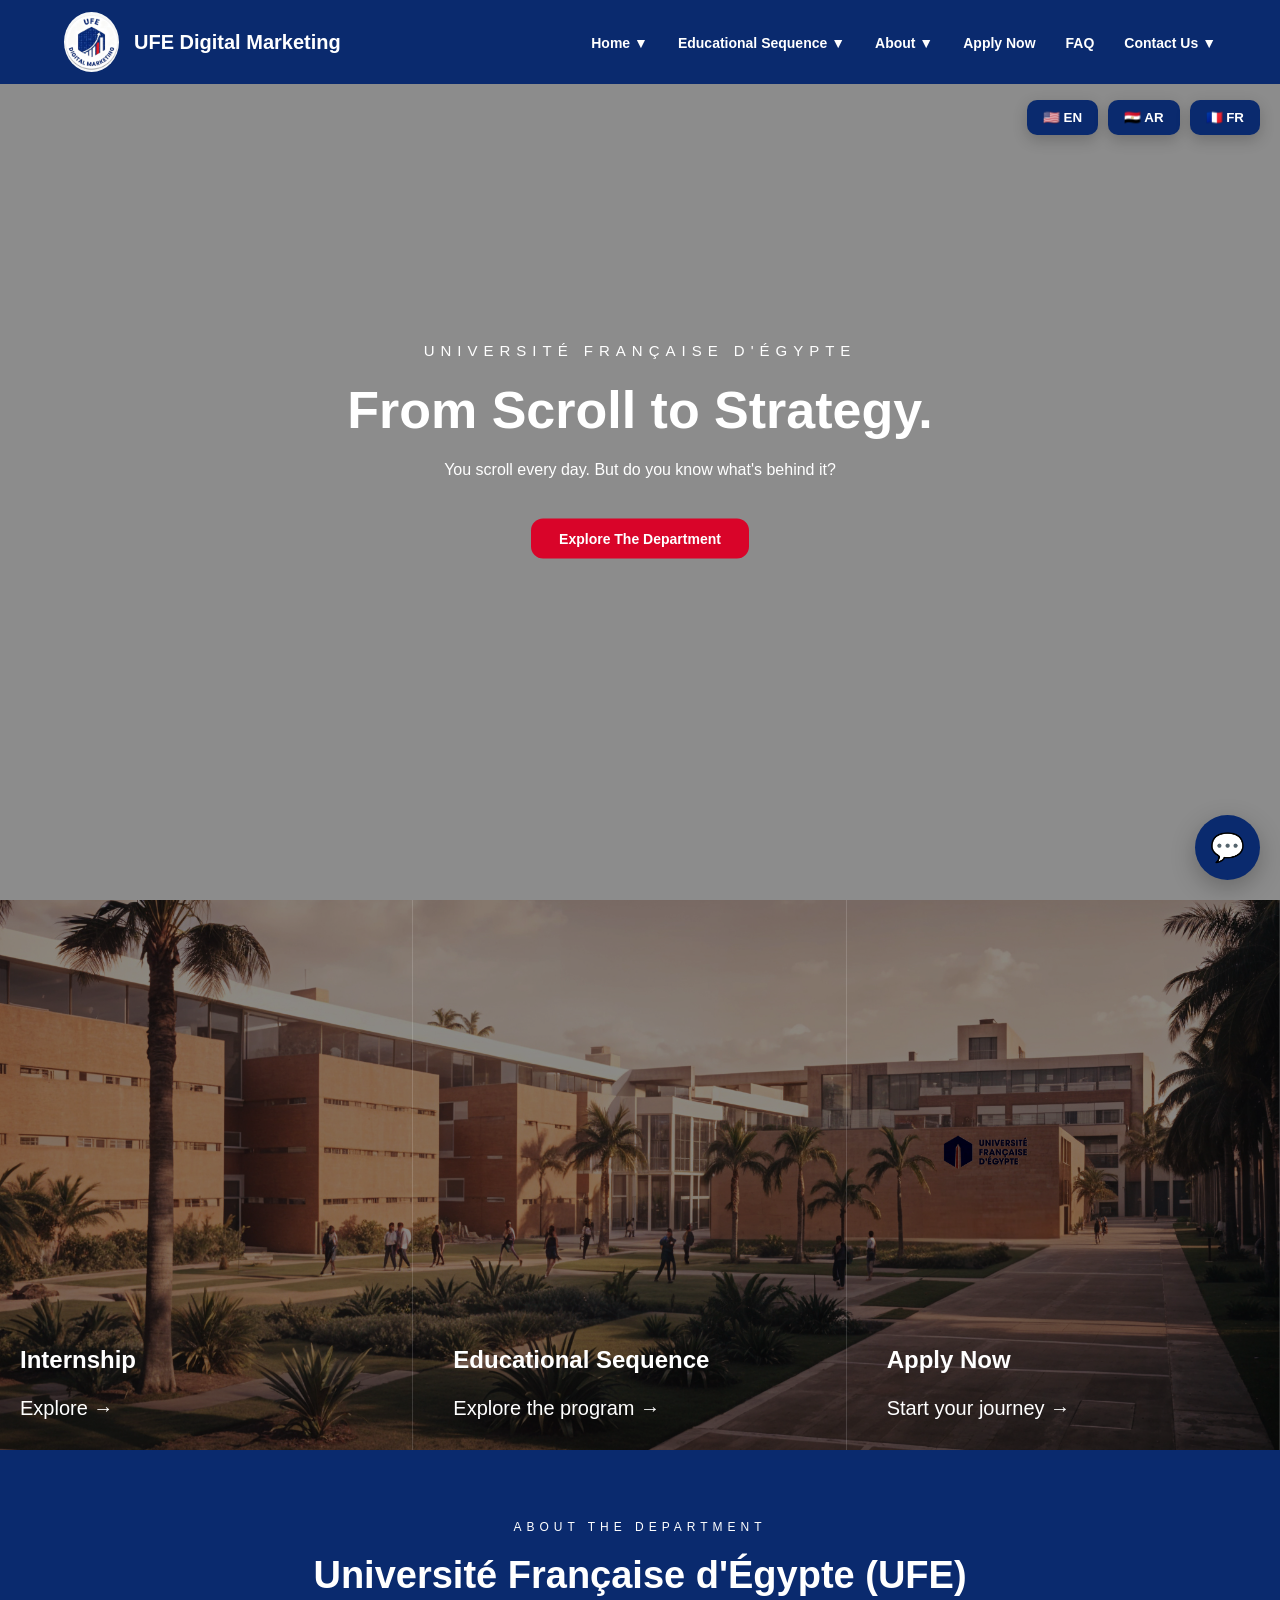
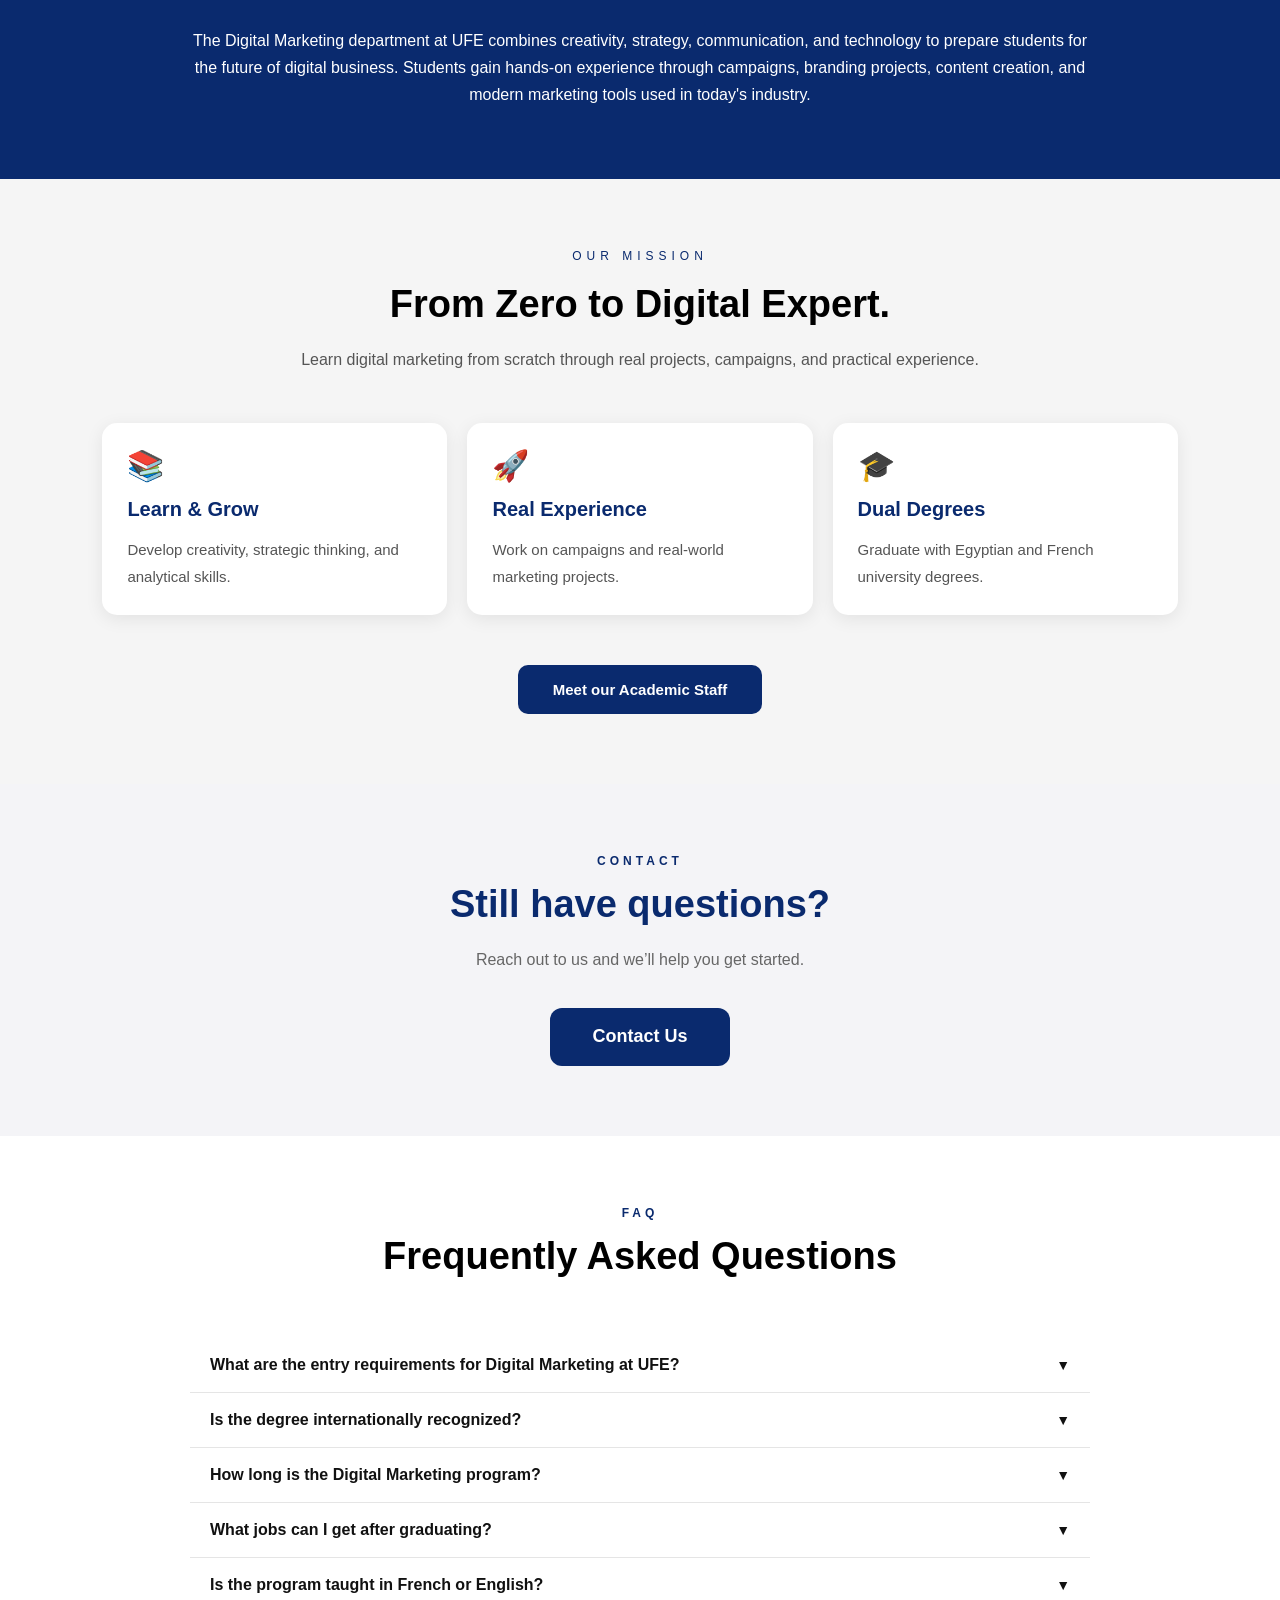
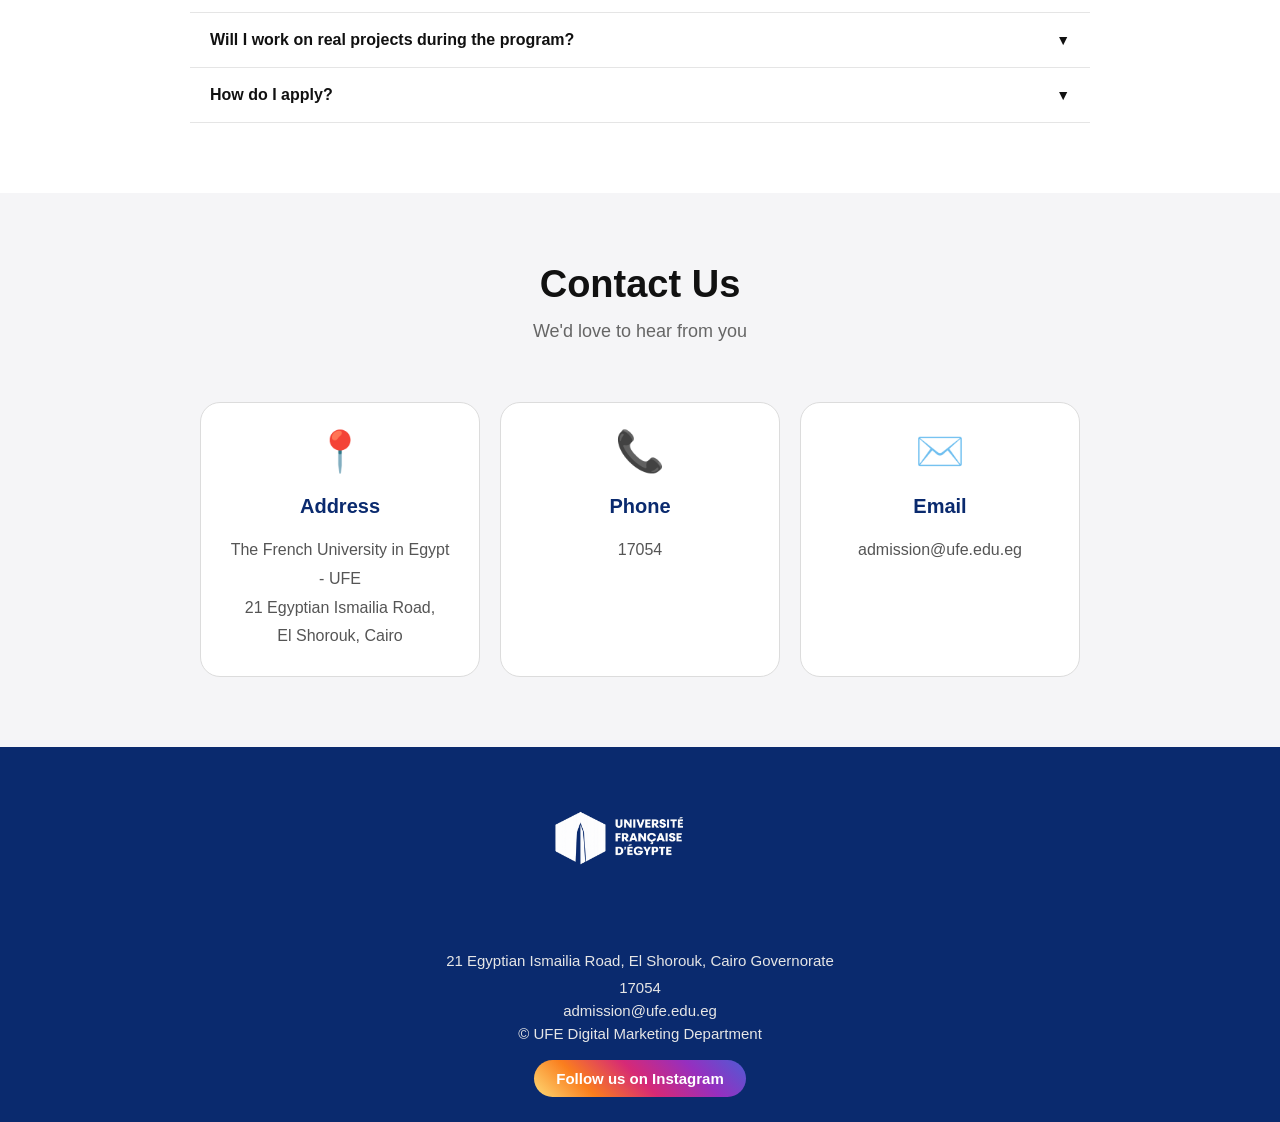
<file: index.html>
<!DOCTYPE html>
<html lang="en">

<head>

    <meta charset="UTF-8">

    <meta name="viewport" content="width=device-width, initial-scale=1.0">

    <title>UFE Digital Marketing</title>

    <link rel="stylesheet" href="style.css">
<style>

#chat-toggle{
    position:fixed;
    bottom:20px;
    right:20px;
    width:65px;
    height:65px;
    background:#0a2a6e;
    color:white;
    border-radius:50%;
    display:flex;
    justify-content:center;
    align-items:center;
    font-size:28px;
    cursor:pointer;
    z-index:10000;
    box-shadow:0 8px 25px rgba(0,0,0,0.25);
}

#chatbot{
    position:fixed;
    bottom:95px;
    right:20px;
    width:340px;
    background:white;
    border-radius:20px;
    overflow:hidden;
    box-shadow:0 10px 35px rgba(0,0,0,0.25);
    z-index:9999;
    font-family:Arial;
    display:none;
}

#chat-header{
    background:#0a2a6e;
    color:white;
    padding:18px;
    font-weight:bold;
    font-size:18px;
}

#chat-box{
    height:320px;
    overflow-y:auto;
    padding:15px;
    background:#f5f7fb;
}

.bot-message{
    background:#e3ebff;
    padding:12px;
    border-radius:12px;
    margin-bottom:12px;
    line-height:1.6;
}

.user-message{
    background:#0a2a6e;
    color:white;
    padding:12px;
    border-radius:12px;
    margin-bottom:12px;
    text-align:right;
    line-height:1.6;
}

#chat-input-area{
    display:flex;
    border-top:1px solid #ddd;
}

#userInput{
    flex:1;
    border:none;
    padding:15px;
    outline:none;
    font-size:15px;
}

#chat-input-area button{
    border:none;
    background:#0a2a6e;
    color:white;
    padding:15px 20px;
    cursor:pointer;
    font-weight:bold;
}
/* CLEAN FOOTER */

.ufe-footer{
    background:#0a2a6e;
    color:white;
    text-align:center;
    padding:25px 20px;
}

.ufe-footer-logo{
    width:120px;
    height:auto;
    margin-bottom:12px;
    background:none;
}

.ufe-footer p{
    margin:6px 0;
    color:#e6e6e6;
    font-size:15px;
}

.copyright{
    margin-top:20px;
    font-size:13px;
    color:#cfcfcf;
}

.instagram-btn{
    display:inline-block;
    margin-top:12px;
    padding:10px 22px;
    border-radius:30px;
    text-decoration:none;
    color:white;
    font-weight:bold;
    background:linear-gradient(45deg,#feda75,#fa7e1e,#d62976,#962fbf,#4f5bd5);
    transition:0.3s;
}

.instagram-btn:hover{
    transform:translateY(-2px);
}
.location-link{
    display:block;
    color:#e6e6e6;
    text-decoration:none;
    margin:10px 0;
    transition:0.3s;
}

.location-link:hover{
    color:white;
}
.ufe-footer-logo{
    width:220px;
    height:auto;
    margin-bottom:20px;
    background:none;
}
    .language-switcher{
    position:fixed;
    top:100px;
    right:20px;
    display:flex;
    gap:10px;
    z-index:99999;
}

.language-switcher button{
    border:none;
    background:#0a2a6e;
    color:white;
    padding:10px 16px;
    border-radius:10px;
    cursor:pointer;
    font-weight:bold;
    transition:0.3s;
    box-shadow:0 5px 15px rgba(0,0,0,0.2);
}

.language-switcher button:hover{
    transform:translateY(-2px);
    background:#133b94;
}

.goog-te-banner-frame{
    display:none !important;
}

body{
    top:0 !important;
}

</style>
</head>

<body>


<!-- LANGUAGE SWITCHER -->

<div class="language-switcher">

    <button onclick="translatePage('en')">
        🇺🇸 EN
    </button>

    <button onclick="translatePage('ar')">
        🇪🇬 AR
    </button>

    <button onclick="translatePage('fr')">
        🇫🇷 FR
    </button>

</div>



<div id="google_translate_element" style="display:none;"></div>

<script>

function googleTranslateElementInit() {

  new google.translate.TranslateElement(
    {
      pageLanguage: 'en',
      includedLanguages: 'ar,fr,en'
    },
    'google_translate_element'
  );
}

</script>

<script src="https://translate.google.com/translate_a/element.js?cb=googleTranslateElementInit"></script>
    <!-- NAVBAR -->

    <nav class="navbar">

        <div class="logo-section">

            <img src="logo.jpeg" class="logo">

            <h2>UFE Digital Marketing</h2>

        </div>

        <nav class="navbar">

    <div class="logo-section">

        <img src="logo.jpeg" class="logo">

        <h2>UFE Digital Marketing</h2>

    </div>

    <!-- NAV LINKS -->

    <ul class="nav-links">

        <!-- HOME -->

        <li class="dropdown">

            <a href="#">

                Home ▼

            </a>

            <ul class="dropdown-menu">

                <li><a href="#hero">Hero</a></li>

                <li><a href="#about">About</a></li>

            </ul>

        </li>



        <!-- EDUCATIONAL -->

        <li class="dropdown">

    <a href="#education">
        Educational Sequence ▼
    </a>

    <ul class="dropdown-menu">

        <li><a href="Curriculm.html">Year 1</a></li>

        <li><a href="Curriculm.html">Year 2</a></li>

        <li><a href="Curriculm.html">Year 3</a></li>

    </ul>

</li>



        <!-- ABOUT -->

        <li class="dropdown">

            <a href="#about">

                About ▼

            </a>

            <ul class="dropdown-menu">

                <li><a href="#mission">Vision & Mission</a></li>

                <li><a href="#experience">Student Experience</a></li>

            </ul>

        </li>



        <!-- APPLY -->

        <li>

            <a href="game.html">

                Apply Now

            </a>

        </li>



        <!-- FAQ -->

        <li>

            <a href="#faq">

                FAQ

            </a>

        </li>



        <!-- CONTACT -->

        <li class="dropdown">

            <a href="#contact">

                Contact Us ▼

            </a>

            <ul class="dropdown-menu">

                <li><a href="#contact">Address</a></li>

                <li><a href="#contact">Phone</a></li>

                <li><a href="#contact">Email</a></li>

            </ul>

        </li>

    </ul>

</nav>

    </nav>



    <!-- HERO SECTION -->

    <section class="hero">

        <video autoplay muted loop playsinline class="hero-video">

            <source src="pv.mp4" type="video/mp4">

        </video>

        <div class="hero-overlay"></div>

        <div class="hero-content">

            <p>UNIVERSITÉ FRANÇAISE D'ÉGYPTE</p>

            <h1>From Scroll to Strategy.</h1>

            <p class="hero-text">

                You scroll every day.
                But do you know what's behind it?

            </p>

            <a href="#about" class="hero-btn">

                Explore The Department

            </a>

        </div>

    </section>



    <!-- QUICK LINKS -->

    <section class="quick-links" id="education">

        <img src="uc.jpg.jpg"    class="quick-bg">

        <div class="quick-overlay"></div>

        <div class="quick-grid">



            <div class="quick-card">

                <h2>Internship</h2>

                <a href="intern.html">

                    Explore →

                </a>

            </div>



            <div class="quick-card">

                <h2>Educational Sequence</h2>

                <a href="Curriculm.html">

                    Explore the program →

                </a>

            </div>



            <div class="quick-card">

                <h2>Apply Now</h2>

                <a href="game.html">

                    Start your journey →

                </a>

            </div>

        </div>

    </section>



    <!-- ABOUT SECTION -->

    <section class="about-section" id="about">

        <div class="about-container">

            <p class="section-small">

                ABOUT THE DEPARTMENT

            </p>

            <h2>

                Université Française d'Égypte (UFE)

            </h2>

            <p class="about-text">

                The Digital Marketing department at UFE combines
                creativity, strategy, communication, and technology
                to prepare students for the future of digital business.

                Students gain hands-on experience through campaigns,
                branding projects, content creation, and modern
                marketing tools used in today's industry.

            </p>

        </div>

    </section>



    <!-- MISSION SECTION -->

    <section class="mission-section">

        <div class="mission-container">

            <p class="mission-small">

                OUR MISSION

            </p>

            <h2>

                From Zero to Digital Expert.

            </h2>

            <p class="mission-main-text">

                Learn digital marketing from scratch
                through real projects, campaigns,
                and practical experience.

            </p>



            <div class="mission-cards">



                <div class="mission-card">

                    <span>📚</span>

                    <h3>Learn & Grow</h3>

                    <p>

                        Develop creativity,
                        strategic thinking,
                        and analytical skills.

                    </p>

                </div>



                <div class="mission-card">

                    <span>🚀</span>

                    <h3>Real Experience</h3>

                    <p>

                        Work on campaigns and
                        real-world marketing projects.

                    </p>

                </div>



                <div class="mission-card">

                    <span>🎓</span>

                    <h3>Dual Degrees</h3>

                    <p>

                        Graduate with Egyptian
                        and French university degrees.

                    </p>

                </div>

            </div>



            <div class="staff-btn-container">

                <a href="doctors.html" class="staff-btn">

                    Meet our Academic Staff

                </a>

            </div>

        </div>

    </section>

    <section class="contact-section" id="contact">

    <div class="contact-container">

        <p class="contact-small">
            CONTACT
        </p>

        <h2>Still have questions?</h2>

        <p class="contact-text">
            Reach out to us and we’ll help you get started.
        </p>

       <a href="#contact-info" class="contact-btn">
    Contact Us
</a>

    </div>

</section>

    <!-- FAQ SECTION -->

   <!-- FAQ SECTION -->

<section class="faq-section" id="faq">

    <div class="faq-container">

        <p class="faq-small">FAQ</p>

        <h2>Frequently Asked Questions</h2>

        <div class="faq-item">

            <button class="faq-question">
                What are the entry requirements for Digital Marketing at UFE?
                <span>▼</span>
            </button>

            <div class="faq-answer">
                <p>
                    Students can apply using Thanaweya Amma,
                    IGCSE, American Diploma, IB, or equivalent certificates.
                </p>
            </div>

        </div>

        <div class="faq-item">

            <button class="faq-question">
                Is the degree internationally recognized?
                <span>▼</span>
            </button>

            <div class="faq-answer">
                <p>
                    Yes, students graduate with Egyptian and French accredited degrees.
                </p>
            </div>

        </div>

        <div class="faq-item">

            <button class="faq-question">
                How long is the Digital Marketing program?
                <span>▼</span>
            </button>

            <div class="faq-answer">
                <p>
                    The program is completed over 3 academic years.
                </p>
            </div>

        </div>

        <div class="faq-item">

            <button class="faq-question">
                What jobs can I get after graduating?
                <span>▼</span>
            </button>

            <div class="faq-answer">
                <p>
                    Graduates can work in social media marketing,
                    branding, SEO, advertising, content creation,
                    and digital strategy.
                </p>
            </div>

        </div>

        <div class="faq-item">

            <button class="faq-question">
                Is the program taught in French or English?
                <span>▼</span>
            </button>

            <div class="faq-answer">
                <p>
                    Most courses are taught in English,
                    with French support in some subjects.
                </p>
            </div>

        </div>

        <div class="faq-item">

            <button class="faq-question">
                Will I work on real projects during the program?
                <span>▼</span>
            </button>

            <div class="faq-answer">
                <p>
                    Yes, students participate in campaigns,
                    internships, and real marketing projects.
                </p>
            </div>

        </div>

        <div class="faq-item">

            <button class="faq-question">
                How do I apply?
                <span>▼</span>
            </button>

            <div class="faq-answer">
                <p>
                    You can apply online through the UFE admission portal
                    or contact the university directly.
                </p>
            </div>

        </div>

    </div>

</section>

<!-- CONTACT INFO SECTION -->

<section class="contact-info-section" id="contact-info">

    <div class="contact-info-container">

        <h2>Contact Us</h2>

        <p class="contact-subtitle">
            We'd love to hear from you
        </p>

        <div class="contact-boxes">

            <div class="contact-box">

                <div class="contact-icon">📍</div>

                <h3>Address</h3>

                <p>
                    The French University in Egypt - UFE
                    <br>
                    21 Egyptian Ismailia Road,
                    <br>
                    El Shorouk, Cairo
                </p>

            </div>

            <div class="contact-box">

                <div class="contact-icon">📞</div>

                <h3>Phone</h3>

                <p>17054</p>

            </div>

            <div class="contact-box">

                <div class="contact-icon">✉️</div>

                <h3>Email</h3>

                <p>admission@ufe.edu.eg</p>

            </div>

        </div>

    </div>

</section>

    <!-- FOOTER -->

<footer class="ufe-footer">

   <img src="ufe-white-logo.png"
     class="ufe-footer-logo">

<a href="https://maps.google.com/?q=French+University+in+Egypt"
   target="_blank"
   class="location-link">

   21 Egyptian Ismailia Road, El Shorouk, Cairo Governorate

</a>

    <p>
        17054
    </p>

    <p>
        admission@ufe.edu.eg
    </p>

    <p class="copyright">
        © UFE Digital Marketing Department
    </p>

    <a href="https://www.instagram.com/ufe_digitalmarketing__fans?igsh=cTRra2t6aXIxZWJu&utm_source=qr"
       target="_blank"
       class="instagram-btn">

       Follow us on Instagram

    </a>

</footer>
<!-- CHATBOT -->

<div id="chat-toggle" onclick="toggleChat()">
    💬
</div>

<div id="chatbot">

    <div id="chat-header">
        UFE Assistant
    </div>

    <div id="chat-box">

        <div class="bot-message">
            Hi 👋 Ask me anything about UFE Digital Marketing.
        </div>

    </div>

    <div id="chat-input-area">

        <input type="text"
               id="userInput"
               placeholder="Type a message...">

        <button onclick="sendMessage()">
            Send
        </button>

    </div>

</div>

<script>

function toggleChat(){

    let chatbot = document.getElementById("chatbot");

    if(chatbot.style.display === "none"){
        chatbot.style.display = "block";
    } else {
        chatbot.style.display = "none";
    }
}

function sendMessage(){

    let input = document.getElementById("userInput");
    let message = input.value;

    if(message.trim() === "") return;

    let chatBox = document.getElementById("chat-box");

    chatBox.innerHTML += `
        <div class="user-message">
            ${message}
        </div>
    `;

   let reply = "";

if(message.toLowerCase().includes("how long") || message.toLowerCase().includes("years")){
reply = "The Digital Marketing program at UFE lasts 3 academic years.";
}

else if(message.toLowerCase().includes("internship")){
reply = "Yes! UFE students gain real internship experience during the program.";
}

else if(message.toLowerCase().includes("career") || message.toLowerCase().includes("jobs")){
reply = "Graduates can work in social media marketing, branding, SEO, advertising, content creation, and digital strategy.";
}

else if(message.toLowerCase().includes("recognized") || message.toLowerCase().includes("degree")){
reply = "Yes, students graduate with Egyptian and French accredited degrees.";
}

else if(message.toLowerCase().includes("year 1") || message.toLowerCase().includes("subjects")){
reply = "Year 1 includes marketing, storytelling, web development, graphic production, communication, and multimedia courses.";
}

else if(message.toLowerCase().includes("american diploma") || message.toLowerCase().includes("igcse")){
reply = "Yes! Students can apply using Thanaweya Amma, American Diploma, IGCSE, IB, or equivalent certificates.";
}

else if(message.toLowerCase().includes("skills")){
reply = "Students learn digital marketing, branding, communication, content creation, design, web development, and teamwork skills.";
}

else if(message.toLowerCase().includes("web development") || message.toLowerCase().includes("design")){
reply = "Yes! The program includes front-end development, back-end development, UX, UI, and digital design.";
}

else if(message.toLowerCase().includes("contact")){
reply = "You can contact UFE admissions at 17054 or [admission@ufe.edu.eg](mailto:admission@ufe.edu.eg).";
}

else if(message.toLowerCase().includes("different") || message.toLowerCase().includes("ufe")){
reply = "UFE combines creativity, strategy, communication, and technology with real-world projects and internships.";
}

else{
reply = "Thanks for your message! Our UFE assistant will help you soon.";
}


    setTimeout(() => {

        chatBox.innerHTML += `
            <div class="bot-message">
                ${reply}
            </div>
        `;

        chatBox.scrollTop = chatBox.scrollHeight;

    }, 500);

    input.value = "";
}
function translatePage(lang){

    let googleFrame = document.querySelector(".goog-te-combo");

    if(googleFrame){
        googleFrame.value = lang;
        googleFrame.dispatchEvent(new Event("change"));
    }
}
</script>

    </body>

</html>
</file>
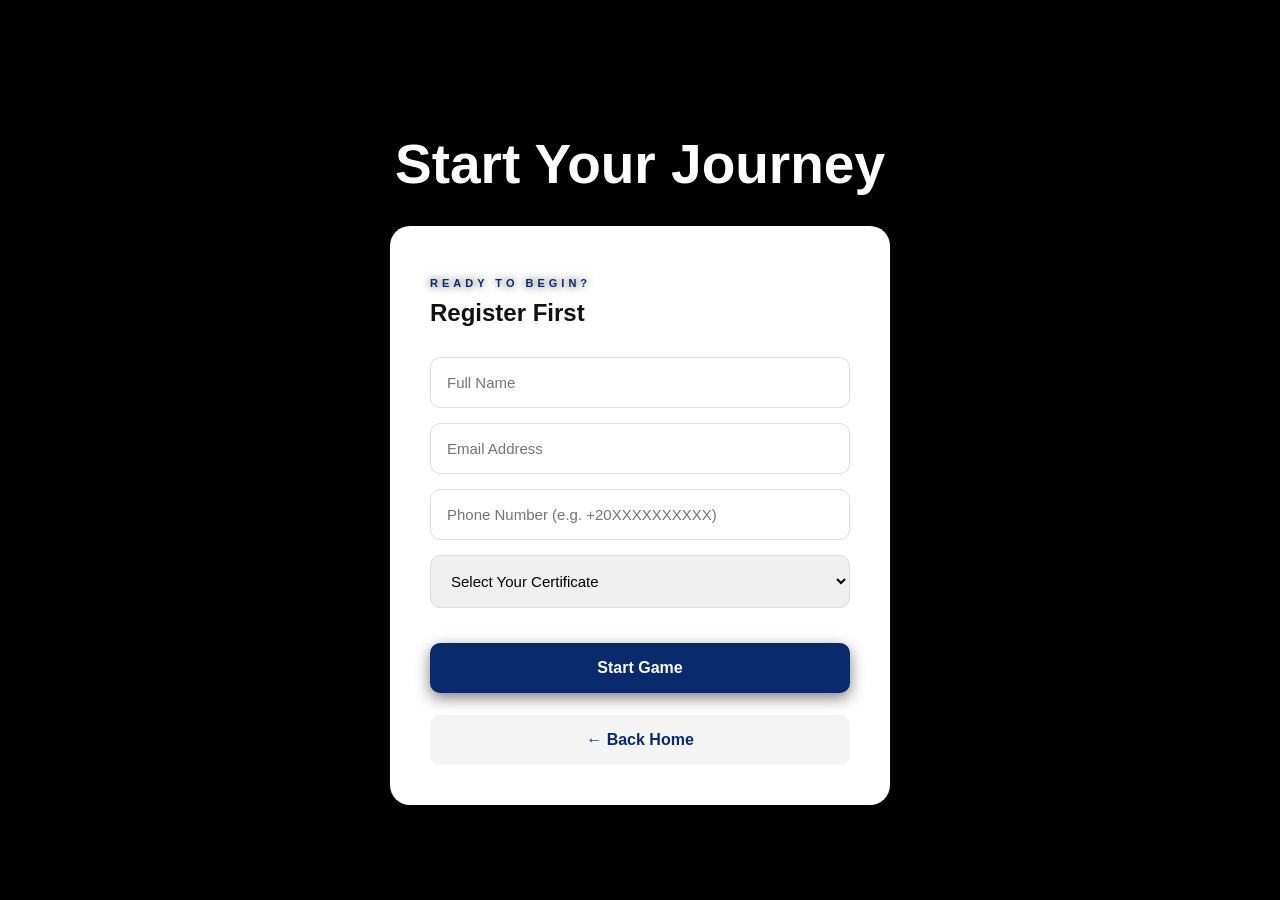
<file: game.html>
<!DOCTYPE html>

<html lang="en">
<head>
<meta charset="UTF-8">
<title>Digital Marketing Game</title>

<style>
  body {
    margin: 0;
    font-family: Arial;
    color: gold;
    overflow: hidden;
    background: black;
  }

  /* 🔥 DARK OVERLAY FOR BACKGROUNDS */
  body::before {
    content: "";
    position: fixed;
    inset: 0;
    background: rgba(0, 0, 0, 0.65);
    z-index: -1;
  }

  .screen {
    display: flex;
    justify-content: center;
    align-items: center;
    height: 100vh;
    flex-direction: column;
    animation: fadeIn 0.6s ease;
  }

  @keyframes fadeIn {
    from {opacity:0; transform: translateY(20px);}
    to {opacity:1; transform: translateY(0);}
  }

  h1 {
    font-size: 40px;
    margin-bottom: 10px;
    text-shadow: 0 0 10px rgba(255,215,0,0.5);
  }

  h2, p {
    text-shadow: 0 0 8px rgba(0,0,0,0.8);
  }

  .characters {
    display: flex;
    gap: 60px;
    margin-top: 30px;
  }

  .character {
    text-align: center;
    cursor: pointer;
    padding: 15px;
    border-radius: 20px;
    transition: 0.3s;
  }

  .character:hover {
    background: rgba(255, 215, 0, 0.05);
    box-shadow: 0 0 30px rgba(255, 215, 0, 0.2);
  }

  .character img {
    width: 180px;
    height: 180px;
    object-fit: cover;
    border-radius: 20px;
    transition: 0.3s;
    box-shadow: 0 0 20px rgba(255,215,0,0.2);
  }

  .character img:hover {
    transform: scale(1.1);
    box-shadow: 0 0 30px gold;
  }

  .character p {
    margin-top: 10px;
    font-size: 16px;
  }

  /* GAME SCREEN */

  .game {
    display: flex;
    height: 100vh;
    align-items: center;
    justify-content: center;
  }

  .left {
    width: 40%;
    display: flex;
    justify-content: center;
    align-items: center;
  }

  .left img {
    width: 280px;
    border-radius: 20px;
    animation: float 2s infinite ease-in-out;
    box-shadow: 0 0 30px rgba(0,0,0,0.7);
  }

  @keyframes float {
    0%,100% {transform: translateY(0);}
    50% {transform: translateY(-10px);}
  }

  /* 🔥 GLASS PANEL */
  .right {
    width: 50%;
    padding: 40px;
    display: flex;
    flex-direction: column;
    justify-content: center;

    background: rgba(0, 0, 0, 0.6);
    backdrop-filter: blur(8px);
    border-radius: 20px;
    margin: 20px;
    box-shadow: 0 0 40px rgba(0,0,0,0.8);
  }

  .bubble {
    background: rgba(255,215,0,0.1);
    border-left: 4px solid gold;
    padding: 15px;
    margin-bottom: 20px;
    border-radius: 10px;
  }

  button {
    margin: 10px 0;
    padding: 14px;
    width: 260px;
    border: none;
    background: gold;
    color: black;
    font-weight: bold;
    border-radius: 10px;
    cursor: pointer;
    transition: 0.3s;
    box-shadow: 0 5px 15px rgba(0,0,0,0.5);
  }

  button:hover {
    transform: scale(1.05);
    background: #ffd700;
    box-shadow: 0 0 20px gold;
  }

  .result {
    text-align: center;
  }
</style>
</head>
<body>
<!-- REGISTER SCREEN -->

<div id="registerScreen" class="screen">

    <h1 style="
        color:white;
        font-size:55px;
        margin-bottom:30px;
        text-shadow:none;
    ">
        Start Your Journey
    </h1>

    <div style="
        background:white;
        width:420px;
        padding:40px;
        border-radius:20px;
        box-shadow:0 10px 30px rgba(0,0,0,0.4);
    ">

        <p style="
            color:#0a2a6e;
            font-size:11px;
            letter-spacing:4px;
            font-weight:bold;
            margin-bottom:10px;
        ">
            READY TO BEGIN?
        </p>

        <h2 style="
            color:#111;
            margin-top:0;
            margin-bottom:30px;
            text-shadow:none;
        ">
            Register First
        </h2>

        <input type="text"
               placeholder="Full Name"
               style="
               width:100%;
               padding:16px;
               margin-bottom:15px;
               border-radius:10px;
               border:1px solid #ddd;
               font-size:15px;
               box-sizing:border-box;
               ">

        <input type="email"
               placeholder="Email Address"
               style="
               width:100%;
               padding:16px;
               margin-bottom:15px;
               border-radius:10px;
               border:1px solid #ddd;
               font-size:15px;
               box-sizing:border-box;
               ">

        <input type="text"
               placeholder="Phone Number (e.g. +20XXXXXXXXXX)"
               style="
               width:100%;
               padding:16px;
               margin-bottom:15px;
               border-radius:10px;
               border:1px solid #ddd;
               font-size:15px;
               box-sizing:border-box;
               ">

        <select style="
                width:100%;
                padding:16px;
                margin-bottom:25px;
                border-radius:10px;
                border:1px solid #ddd;
                font-size:15px;
                box-sizing:border-box;
        ">

            <option>Select Your Certificate</option>
            <option>Thanaweya Amma</option>
            <option>American Diploma</option>
            <option>IGCSE</option>
            <option>IB</option>
            <option>French Baccalaureate</option>

        </select>

<button onclick="startGame()"
        style="
        width:100%;
        padding:16px;
        background:#0a2a6e;
        color:white;
        border:none;
        border-radius:10px;
        font-size:16px;
        font-weight:bold;
        cursor:pointer;
        ">

    Start Game

</button>

<a href="index.html"
   style="
   display:block;
   width:100%;
   padding:16px;
   margin-top:12px;
   background:#f4f4f4;
   color:#0a2a6e;
   text-align:center;
   text-decoration:none;
   border-radius:10px;
   font-size:16px;
   font-weight:bold;
   box-sizing:border-box;
   ">

   ← Back Home

</a>

</div>

</div>
<div id="app"></div>

<script>

let selectedCharacter = "";
let score = 0;
let current = 0;

// ✅ BACKGROUNDS (PUT YOUR IMAGE NAMES HERE)
const backgrounds = [
  "backgrounds/bg1.jpeg",
  "backgrounds/bg2.jpeg",
  "backgrounds/bg3.jpeg",
  "backgrounds/bg4.jpeg",
  "backgrounds/bg5.jpeg",
  "backgrounds/bg6.jpeg",
  "backgrounds/bg7.jpeg",
  "backgrounds/bg8.jpeg",
  "backgrounds/bg9.jpeg",
  "backgrounds/bg10.jpeg",
  "backgrounds/bg11.jpeg",
  "backgrounds/bg12.jpeg"
];

// QUESTIONS
const questions = [

{title:"LEVEL 1: SOCIAL MEDIA CRISIS",text:"Your brand’s post is getting negative comments.",manager:"What should we do?",answers:[
{text:"Delete comments",score:2,feedback:"Deleting comments can harm trust."},
{text:"Ignore",score:1,feedback:"Ignoring problems can make things worse."},
{text:"Respond professionally",score:5,feedback:"Great! Professional responses build trust."},
{text:"Argue",score:0,feedback:"Arguing damages the brand image."}
]},

{title:"LEVEL 2: CONTENT CREATION",text:"You need to promote a product.",manager:"We need something engaging.",answers:[
{text:"Photo",score:2,feedback:"Good, but not very engaging."},
{text:"Video",score:5,feedback:"Great! Videos perform better."},
{text:"No post",score:0,feedback:"You need to post regularly."},
{text:"Copy",score:-2,feedback:"Copying is not good."}
]},

{title:"LEVEL 3: ADS & BUDGET",text:"You have a limited budget for ads.",manager:"Where should we spend it?",answers:[
{text:"Spend randomly",score:0,feedback:"Random spending wastes money."},
{text:"Target specific audience ads",score:5,feedback:"Great! Targeting is key."},
{text:"Save the money",score:1,feedback:"Saving won’t grow the brand."},
{text:"Use influencers without research",score:2,feedback:"Influencers need research."}
]},

{title:"LEVEL 4: ANALYTICS",text:"Your campaign has high views but low engagement.",manager:"What should we improve?",answers:[
{text:"Ignore the data",score:0,feedback:"Data should guide decisions."},
{text:"Improve content",score:5,feedback:"Great! Always improve."},
{text:"Stop posting",score:0,feedback:"Stopping is not a solution."},
{text:"Do the same thing",score:1,feedback:"Repeating mistakes won’t help."}
]},

{title:"LEVEL 5: WEBSITE TASK",text:"You need to update a website.",manager:"What do you do?",answers:[
{text:"Wait for someone",score:1,feedback:"Be independent."},
{text:"Edit it yourself",score:5,feedback:"Great! Digital skills matter."},
{text:"Delete the site",score:-3,feedback:"That’s a critical mistake."},
{text:"Ignore it",score:0,feedback:"Not professional."}
]},

{title:"LEVEL 6: TECH PROBLEM",text:"A button is not working.",manager:"What’s your action?",answers:[
{text:"Panic",score:0,feedback:"Stay calm."},
{text:"Fix or ask developer",score:5,feedback:"Great problem solving."},
{text:"Ignore it",score:0,feedback:"Not acceptable."},
{text:"Delete it",score:-2,feedback:"That may break things."}
]},

{title:"LEVEL 7: DESIGN TASK",text:"You need to design a post quickly.",manager:"What do you use?",answers:[
{text:"Paper",score:1,feedback:"Not practical."},
{text:"Canva or tool",score:5,feedback:"Great! Tools save time."},
{text:"Do nothing",score:0,feedback:"You must act."},
{text:"Copy design",score:-2,feedback:"Be original."}
]},

{title:"LEVEL 8: HTML BASICS",text:"You are working on a website.",manager:"What is HTML used for?",answers:[
{text:"Designing the website",score:1,feedback:"That’s CSS."},
{text:"Structuring content",score:5,feedback:"Correct! HTML builds structure."},
{text:"Making it fast",score:0,feedback:"Handled differently."},
{text:"Running ads",score:0,feedback:"Not related."}
]},

{title:"LEVEL 9: CSS BASICS",text:"You want to change how your website looks.",manager:"What controls design?",answers:[
{text:"HTML",score:0,feedback:"HTML is structure."},
{text:"CSS",score:5,feedback:"Correct! CSS handles design."},
{text:"JavaScript",score:0,feedback:"That’s interactivity."},
{text:"Excel",score:0,feedback:"Not relevant."}
]},

{title:"LEVEL 10: JAVASCRIPT",text:"You want to make your website interactive.",manager:"What should you use?",answers:[
{text:"HTML",score:0,feedback:"Structure only."},
{text:"CSS",score:0,feedback:"Design only."},
{text:"JavaScript",score:5,feedback:"Correct! JS adds interactivity."},
{text:"Word",score:0,feedback:"Not relevant."}
]},

{title:"LEVEL 11: PROBLEM SOLVING",text:"A page is not loading.",manager:"What do you do first?",answers:[
{text:"Panic",score:0,feedback:"Stay calm."},
{text:"Refresh/check internet",score:5,feedback:"Correct first step!"},
{text:"Delete site",score:-3,feedback:"Major mistake."},
{text:"Ignore",score:0,feedback:"Not professional."}
]},

{title:"LEVEL 12: DIGITAL TOOLS",text:"You need to manage a website.",manager:"Which tool do you use?",answers:[
{text:"Word",score:0,feedback:"Documents only."},
{text:"Excel",score:0,feedback:"Data only."},
{text:"WordPress",score:5,feedback:"Correct! Widely used."},
{text:"Calculator",score:0,feedback:"Not relevant."}
]}

];

// START
function startGame(){
    document.getElementById("registerScreen").style.display = "none";
    showCharacterSelection();
}

// CHARACTER SCREEN
function showCharacterSelection() {
  document.body.style.background = "black";

  document.getElementById("app").innerHTML = `
    <div class="screen">
      <h1>Choose Your Character</h1>

      <div class="characters">
        <div class="character" onclick="selectCharacter('girl')">
          <img src="asian-girl.jpg">
          <p>Creative Girl</p>
        </div>

        <div class="character" onclick="selectCharacter('boy')">
          <img src="Guy.jpeg">
          <p>Strategic Boy</p>
        </div>
      </div>
    </div>
  `;
}

// SELECT CHARACTER
function selectCharacter(type) {
  selectedCharacter = type;
  loadQuestion();
}

// LOAD QUESTION
function loadQuestion() {
  const q = questions[current];

  // ✅ BACKGROUND CHANGE
  document.body.style.background = `url('${backgrounds[current]}')`;
  document.body.style.backgroundSize = "cover";
  document.body.style.backgroundPosition = "center";
  document.body.style.backgroundRepeat = "no-repeat";

  const characterImg = selectedCharacter === "girl"
    ? "asian-girl.jpg"
    : "Guy.jpeg";

  let answersHTML = "";
  q.answers.forEach(a => {
    answersHTML += `<button onclick="answer(${a.score}, '${a.feedback}')">${a.text}</button>`;
  });

  document.getElementById("app").innerHTML = `
    <div class="game">
      <div class="left">
        <img src="${characterImg}">
      </div>

      <div class="right">
        <h2>${q.title}</h2>

        <div class="bubble">
          <b>Manager:</b> ${q.manager}
        </div>

        <p>${q.text}</p>

        ${answersHTML}
      </div>
    </div>
  `;
}

// ANSWER
function answer(points, feedback) {
  score += points;

  document.getElementById("app").innerHTML = `
    <div class="screen result">
      <h2>${feedback}</h2>
      <p>Score: ${score}</p>
      <button onclick="nextQuestion()">Next</button>
    </div>
  `;
}

// NEXT
function nextQuestion() {
  current++;
  if (current < questions.length) {
    loadQuestion();
  } else {
    showResult();
  }
}

// RESULT
function showResult() {

  let result = "";

  if (score >= 45) {
    result = "🎉 You are ready for Digital Marketing!";
  } else if (score >= 25) {
    result = "👍 You have potential!";
  } else {
    result = "⚠️ You need improvement.";
  }

  document.body.style.background = "black";

  document.getElementById("app").innerHTML = `
    <div class="screen result">

      <h1>${result}</h1>

      <p>Final Score: ${score}</p>

      <button onclick="location.reload()">
        Play Again
      </button>

      <a href="index.html"
         style="
         display:block;
         width:260px;
         padding:14px;
         margin-top:12px;
         background:white;
         color:black;
         text-align:center;
         text-decoration:none;
         border-radius:10px;
         font-weight:bold;
         ">

         ← Back Home

      </a>

    </div>
  `;
}

</script>

</body>
</html>
</file>
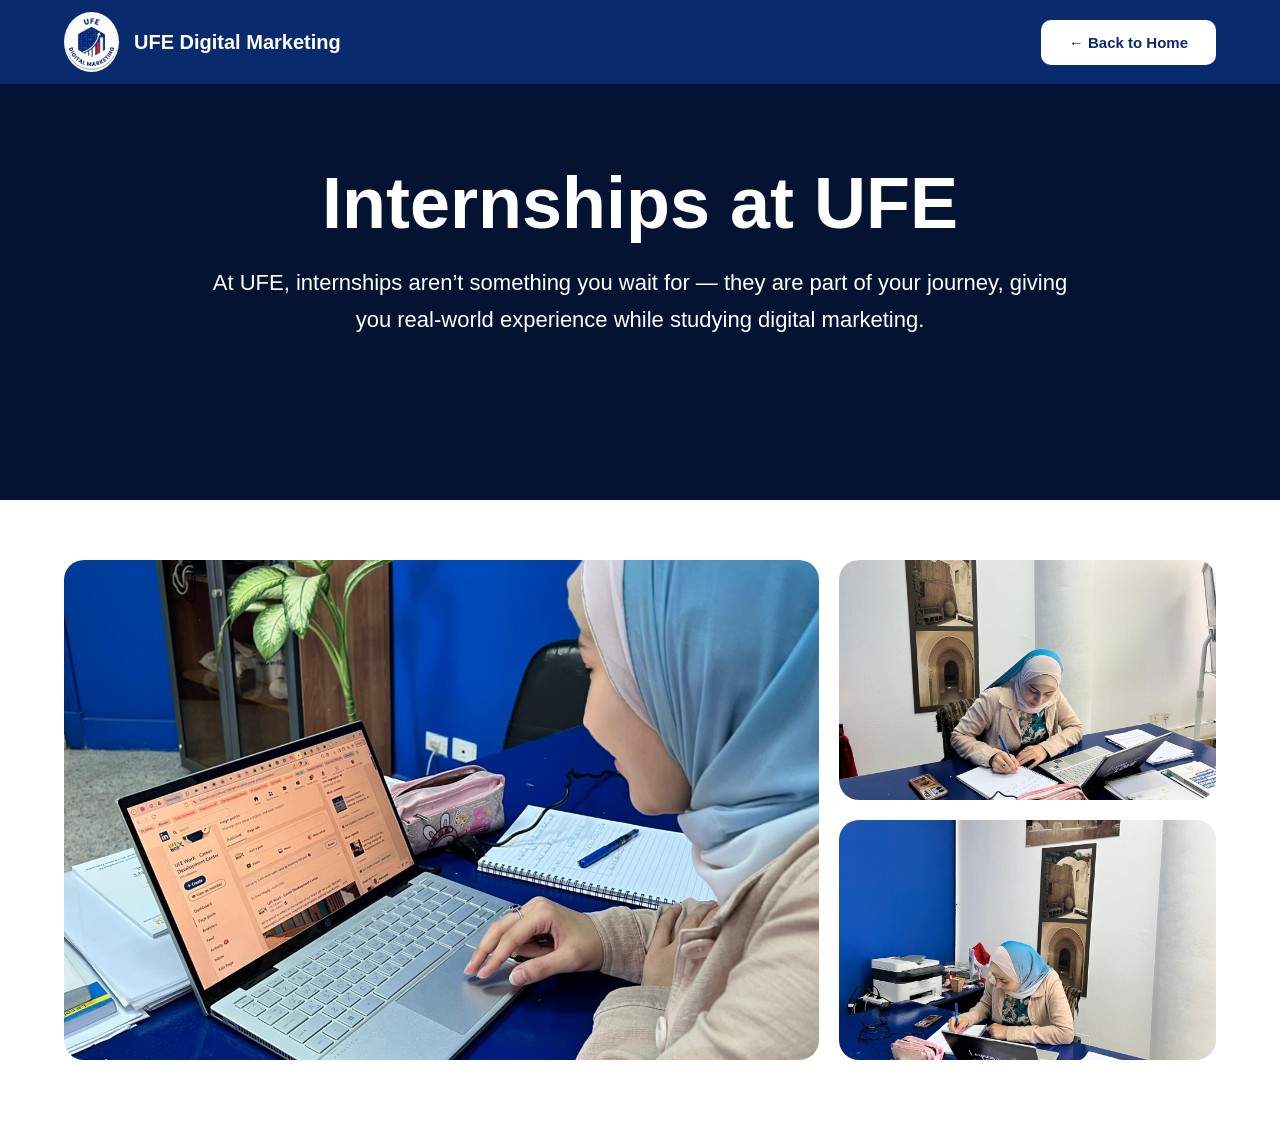
<file: intern.html>
<!DOCTYPE html>
<html lang="en">

<head>

    <meta charset="UTF-8">

    <meta name="viewport"
          content="width=device-width, initial-scale=1.0">

    <title>UFE Internships</title>

    <link rel="stylesheet"
          href="style.css">

</head>

<body>

    <body>

    <!-- NAVBAR -->

    <nav class="navbar">

        <div class="logo-section">

            <img src="logo.jpeg" class="logo">

            <h2>UFE Digital Marketing</h2>

        </div>

        <a href="index.html" class="back-home-btn navbar-back">
    ← Back to Home
</a>

    </nav>



    <!-- HERO -->

    <section class="intern-hero">

        <div class="intern-overlay"></div>

        <div class="intern-content">

            <h1>Internships at UFE</h1>

            <p>
                At UFE, internships aren’t something you wait for —
                they are part of your journey, giving you real-world
                experience while studying digital marketing.
            </p>

        </div>

    </section>

        <div class="internships-container no-gap">
            
        </div>

            <!-- IMAGE GRID -->
            <div class="internships-grid">

                <!-- LARGE IMAGE -->
                <div class="big-image">

                    <img src="image1.jpeg"
                         alt="Internship Experience">

                </div>

                <!-- SMALL IMAGES -->
                <div class="small-images">

                    <img src="image2.jpeg"
                         alt="Student Internship">

                    <img src="image3.jpeg"
                         alt="Work Experience">

                </div>

            </div>

        </div>

    </section>

</body>

</html>
</file>
<file: style.css>
*{
    margin:0;
    padding:0;
    box-sizing:border-box;
}

body{
    font-family:Arial,sans-serif;
    overflow-x:hidden;
}



/* NAVBAR */

.navbar{
    position:fixed;
    top:0;
    left:0;
    width:100%;
    background:#0a2a6e;
    display:flex;
    justify-content:space-between;
    align-items:center;
    padding:18px 50px;
    z-index:1000;
}

.logo-section{
    display:flex;
    align-items:center;
    gap:15px;
}

.logo{
    width:60px;
    height:60px;
    border-radius:50%;
    object-fit:cover;
}

.logo-section h2{
    color:white;
    font-size:20px;
    font-weight:bold;
}

/* NAV LINKS */

.nav-links{
    display:flex;
    align-items:center;
    gap:30px;
    list-style:none;
}

.nav-links li{
    position:relative;
}

.nav-links a{
    color:white;
    text-decoration:none;
    font-weight:bold;
    font-size:15px;
    transition:0.3s;
}

.nav-links a:hover{
    opacity:0.7;
}

/* DROPDOWN */

.dropdown-menu{
    position:absolute;
    top:45px;
    left:0;
    background:#0a2a6e;
    min-width:220px;
    list-style:none;
    border-radius:10px;
    overflow:hidden;
    opacity:0;
    visibility:hidden;
    transition:0.3s;
    box-shadow:0 5px 20px rgba(0,0,0,0.2);
}

.dropdown-menu li{
    width:100%;
}

.dropdown-menu a{
    display:block;
    padding:14px 18px;
    font-size:14px;
    border-bottom:1px solid rgba(255,255,255,0.08);
}

.dropdown-menu a:hover{
    background:rgba(255,255,255,0.1);
}

/* SHOW DROPDOWN */

.dropdown:hover .dropdown-menu{
    opacity:1;
    visibility:visible;
    top:55px;
}

/* HERO SECTION */

.hero{
    position:relative;
    width:100%;
    height:100vh;
    overflow:hidden;
}

.hero-video{
    position:absolute;
    top:0;
    left:0;
    width:100%;
    height:100%;
    object-fit:cover;
    z-index:-2;
}

.hero-overlay{
    position:absolute;
    inset:0;
    background:rgba(0,0,0,0.45);
    z-index:-1;
}

.hero-content{
    position:absolute;
    top:50%;
    left:50%;
    transform:translate(-50%, -50%);
    text-align:center;
    color:white;
    width:90%;
}

.hero-content p:first-child{
    font-size:15px;
    letter-spacing:6px;
    margin-bottom:25px;
}

.hero-content h1{
    font-size:100px;
    font-weight:900;
    margin-bottom:25px;
    line-height:1;
}

.hero-text{
    font-size:24px;
    margin-bottom:40px;
}

.hero-btn{
    display:inline-block;
    background:#d90429;
    color:white;
    text-decoration:none;
    padding:18px 40px;
    border-radius:12px;
    font-weight:bold;
    font-size:18px;
    transition:0.3s;
}

.hero-btn:hover{
    background:#b00020;
    transform:translateY(-3px);
}



/* QUICK LINKS SECTION */

.quick-links{
    position:relative;
    width:100%;
    height:550px;
    overflow:hidden;
}

.quick-bg{
    position:absolute;
    top:0;
    left:0;
    width:100%;
    height:100%;
    object-fit:cover;
}

.quick-overlay{
    position:absolute;
    inset:0;
    background:rgba(0,0,0,0.45);
}

.quick-grid{
    position:relative;
    z-index:2;
    display:grid;
    grid-template-columns:repeat(3,1fr);
    height:100%;
}

.quick-card{
    display:flex;
    flex-direction:column;
    justify-content:flex-end;
    padding:60px;
    color:white;
    border-right:1px solid rgba(255,255,255,0.15);
    transition:0.3s;
}

.quick-card:hover{
    background:rgba(0,0,0,0.2);
}

.quick-card h2{
    font-size:70px;
    font-weight:900;
    line-height:1;
    margin-bottom:25px;
}

.quick-card a{
    color:white;
    text-decoration:none;
    font-size:20px;
}



/* MOBILE */

@media(max-width:900px){

    .hero-content h1{
        font-size:52px;
    }

    .hero-text{
        font-size:18px;
    }

    .quick-grid{
        grid-template-columns:1fr;
    }

    .quick-card{
        padding:35px;
    }

    .quick-card h2{
        font-size:42px;
    }

}



/* ABOUT */

.about-section{
    background:#0a2a6e;
    color:white;
    text-align:center;
    padding:90px 20px;
}

.about-container{
    max-width:900px;
    margin:auto;
}

.section-small{
    letter-spacing:5px;
    font-size:12px;
    margin-bottom:20px;
}

.about-section h2{
    font-size:52px;
    margin-bottom:30px;
}

.about-text{
    font-size:18px;
    line-height:2;
}



/* MISSION */

.mission-section{
    background:#f5f5f5;
    padding:90px 20px;
    text-align:center;
}

.mission-container{
    max-width:1200px;
    margin:auto;
}

.mission-small{
    letter-spacing:5px;
    font-size:12px;
    color:#0a2a6e;
    margin-bottom:20px;
}

.mission-section h2{
    font-size:58px;
    margin-bottom:20px;
}

.mission-main-text{
    font-size:18px;
    color:#555;
    margin-bottom:50px;
}



/* MISSION CARDS */

.mission-cards{
    display:grid;
    grid-template-columns:repeat(3,1fr);
    gap:25px;
}

.mission-card{
    background:white;
    padding:30px;
    border-radius:15px;
    text-align:left;
    box-shadow:0 4px 18px rgba(0,0,0,0.08);
}

.mission-card span{
    font-size:30px;
    display:block;
    margin-bottom:15px;
}

.mission-card h3{
    color:#0a2a6e;
    margin-bottom:15px;
}

.mission-card p{
    color:#555;
    line-height:1.8;
}



/* STAFF BUTTON */

.staff-btn-container{
    margin-top:50px;
}

.staff-btn{
    display:inline-block;
    background:#0a2a6e;
    color:white;
    text-decoration:none;
    padding:16px 35px;
    border-radius:10px;
    font-weight:bold;
}



/* FOOTER */

footer{
    background:#02174d;
    color:white;
    text-align:center;
    padding:40px 20px;
}

.logo-top{
    width:70px;
    margin-bottom:20px;
}



/* MOBILE */

@media(max-width:900px){

    .quick-grid{
        grid-template-columns:1fr;
    }

    .mission-cards{
        grid-template-columns:1fr;
    }

    .hero-content h1{
        font-size:45px;
    }

    .navbar{
        flex-direction:column;
        gap:15px;
    }

}
/* existing css above */



/* DROPDOWN NAVBAR */

.nav-links li{
    position:relative;
}

.dropdown-menu{
    position:absolute;
    top:40px;
    left:0;
    background:#0a2a6e;
    min-width:220px;
    list-style:none;
    padding:10px 0;
    border-radius:10px;
    opacity:0;
    visibility:hidden;
    transition:0.3s;
    z-index:1000;
}

.dropdown-menu li{
    width:100%;
}

.dropdown-menu a{
    display:block;
    padding:12px 18px;
    color:white;
    text-decoration:none;
    font-size:15px;
    transition:0.3s;
}

.dropdown-menu a:hover{
    background:rgba(255,255,255,0.1);
}

.dropdown:hover .dropdown-menu{
    opacity:1;
    visibility:visible;
    top:50px;
}
/* CONTACT SECTION */

.contact-section{
    background:#f4f4f7;
    padding:80px 20px;
    text-align:center;
}

.contact-container{
    max-width:700px;
    margin:auto;
}

.contact-small{
    color:#0a2a6e;
    letter-spacing:4px;
    font-size:12px;
    font-weight:700;
    margin-bottom:15px;
}

.contact-section h2{
    font-size:48px;
    color:#0a2a6e;
    margin-bottom:20px;
}

.contact-text{
    font-size:18px;
    color:#666;
    margin-bottom:35px;
}

.contact-btn{
    display:inline-flex;
    align-items:center;
    justify-content:center;
    background:#0a2a6e;
    color:white;
    text-decoration:none;
    width:180px;
    height:58px;
    border-radius:12px;
    font-size:18px;
    font-weight:700;
    transition:0.3s;
}

.contact-btn:hover{
    background:#061b4f;
    transform:translateY(-3px);
}
/* FAQ SECTION */

.faq-section{
    background:#ffffff;
    padding:100px 20px;
}

.faq-container{
    max-width:900px;
    margin:auto;
}

.faq-small{
    text-align:center;
    color:#0a2a6e;
    letter-spacing:4px;
    font-size:12px;
    font-weight:700;
    margin-bottom:15px;
}

.faq-section h2{
    text-align:center;
    font-size:58px;
    color:#000;
    margin-bottom:60px;
    font-weight:800;
}

.faq-item{
    border-bottom:1px solid #e5e5e5;
}

.faq-question{
    width:100%;
    background:none;
    border:none;
    padding:28px 0;
    display:flex;
    justify-content:space-between;
    align-items:center;
    font-size:22px;
    font-weight:700;
    cursor:pointer;
    color:#111;
}

.faq-question span{
    font-size:14px;
    transition:0.3s;
}

.faq-answer{
    max-height:0;
    overflow:hidden;
    transition:0.4s ease;
}

.faq-answer p{
    padding-bottom:25px;
    color:#666;
    font-size:18px;
    line-height:1.7;
}

.faq-item.active .faq-answer{
    max-height:300px;
}

.faq-item.active .faq-question span{
    transform:rotate(180deg);
}

/* CONTACT INFO SECTION */

.contact-info-section{
    background:#f5f5f7;
    padding:100px 20px;
    text-align:center;
}

.contact-info-container{
    max-width:1200px;
    margin:auto;
}

.contact-info-section h2{
    font-size:48px;
    color:#111;
    margin-bottom:15px;
}

.contact-subtitle{
    color:#666;
    margin-bottom:60px;
    font-size:18px;
}

.contact-boxes{
    display:flex;
    justify-content:center;
    gap:30px;
    flex-wrap:wrap;
}

.contact-box{
    background:white;
    border:1px solid #dcdcdc;
    border-radius:20px;
    width:280px;
    padding:45px 25px;
    transition:0.3s;
}

.contact-box:hover{
    transform:translateY(-8px);
    box-shadow:0 10px 30px rgba(0,0,0,0.08);
}

.contact-icon{
    font-size:40px;
    margin-bottom:20px;
}

.contact-box h3{
    color:#0a2a6e;
    margin-bottom:18px;
    font-size:24px;
}

.contact-box p{
    color:#555;
    line-height:1.8;
    font-size:16px;
}

/* INTERNSHIP PAGE */

.intern-hero{
    height:500px;
    background:url("uc.jpg") center/cover no-repeat;
    position:relative;
    display:flex;
    align-items:center;
    justify-content:center;
    text-align:center;
}

.intern-overlay{
    position:absolute;
    inset:0;
    background:rgba(0,0,0,0.55);
}

.intern-content{
    position:relative;
    z-index:2;
    color:white;
    max-width:900px;
    padding:20px;
}

.intern-content h1{
    font-size:72px;
    margin-bottom:20px;
    font-weight:800;
}

.intern-content p{
    font-size:22px;
    line-height:1.7;
}

.back-home-btn{
    display:inline-block;
    margin-bottom:40px;
    background:white;
    color:#0a2a6e;
    text-decoration:none;
    padding:14px 28px;
    border-radius:10px;
    font-weight:700;
    transition:0.3s;
}

.back-home-btn:hover{
    background:#0a2a6e;
    color:white;
}

@media(max-width:768px){

    .intern-content h1{
        font-size:42px;
    }

    .intern-content p{
        font-size:18px;
    }

}
.navbar-back{
    margin:0;
}
.internship-section{
    margin-top:0;
    padding-top:0;
}

.internship-section h1{
    margin-top:0;
}

.internship-section p{
    margin-bottom:0;
}

.internship-section img{
    display:block;
    margin-top:0;
}
.no-gap{
    margin-top:-8px;
    padding-top:0;
}

.internships-container{
    margin-top:0;
    padding-top:0;
}

.internships-container h1{
    margin-top:0;
}

.internships-text{
    margin-bottom:0;
}
.intern-hero{
    background:#0a2a6e;
}
.internship-photo{
    width:100%;
    max-width:1200px;
    height:600px;
    object-fit:cover;
    display:block;
    margin:0 auto;
    border-radius:18px;
}
/* your existing css above */


.language-switcher{
    position:fixed;
    top:100px;
    right:20px;
    display:flex;
    gap:10px;
    z-index:99999;
}

.language-switcher button{
    border:none;
    background:#0a2a6e;
    color:white;
    padding:10px 16px;
    border-radius:10px;
    cursor:pointer;
    font-weight:bold;
    transition:0.3s;
    box-shadow:0 5px 15px rgba(0,0,0,0.2);
}

.language-switcher button:hover{
    transform:translateY(-2px);
    background:#133b94;
}

/* ===== GLOBAL SIZE REDUCTION ===== */

body {
    font-size: 15px;
}

/* NAVBAR */

.navbar {
    padding: 12px 5%;
}

.logo {
    width: 55px;
}

.nav-links a {
    font-size: 14px;
}

/* HERO SECTION */

.hero-content h1 {
    font-size: 52px;
}

.hero-content p {
    font-size: 16px;
}

.hero-text {
    max-width: 600px;
}

.hero-btn {
    padding: 12px 28px;
    font-size: 14px;
}

/* QUICK LINKS */

.quick-grid {
    gap: 20px;
}

.quick-card {
    padding: 30px 20px;
}

.quick-card h2 {
    font-size: 24px;
}

/* ABOUT + MISSION */

.about-section,
.mission-section,
.contact-section,
.faq-section,
.contact-info-section {
    padding: 70px 8%;
}

.about-section h2,
.mission-section h2,
.contact-section h2,
.faq-section h2,
.contact-info-section h2 {
    font-size: 38px;
}

.about-text,
.mission-main-text,
.contact-text {
    font-size: 16px;
    line-height: 1.7;
}

/* CARDS */

.mission-cards,
.contact-boxes {
    gap: 20px;
}

.mission-card,
.contact-box {
    padding: 25px;
}

.mission-card h3,
.contact-box h3 {
    font-size: 20px;
}

/* FAQ */

.faq-question {
    font-size: 16px;
    padding: 18px 20px;
}

.faq-answer p {
    font-size: 14px;
}

/* FOOTER */

footer {
    padding: 30px 10px;
}

footer p {
    font-size: 14px;
}
/* CENTER HERO CONTENT */

.hero-content {
    position: absolute;
    top: 50%;
    left: 50%;
    transform: translate(-50%, -50%);
    
    text-align: center;

    width: 90%;
    max-width: 900px;

    display: flex;
    flex-direction: column;
    align-items: center;
    justify-content: center;
}
/* INTERNSHIP IMAGE LAYOUT */

.internships-grid {
    display: grid;
    grid-template-columns: 2fr 1fr;
    gap: 20px;

    width: 90%;
    max-width: 1200px;

    margin: 60px auto;
    align-items: stretch;
}

/* BIG IMAGE */

.big-image img {
    width: 100%;
    height: 500px;

    object-fit: cover;
    border-radius: 20px;
}

/* SMALL IMAGES COLUMN */

.small-images {
    display: flex;
    flex-direction: column;
    gap: 20px;
}

.small-images img {
    width: 100%;
    height: 240px;

    object-fit: cover;
    border-radius: 20px;
}

/* MOBILE */

@media (max-width: 768px) {

    .internships-grid {
        grid-template-columns: 1fr;
    }

    .big-image img,
    .small-images img {
        height: 300px;
    }

}

/* ================= MOBILE NAVBAR ================= */

.menu-toggle{
    display:none;
    font-size:30px;
    color:white;
    cursor:pointer;
}

/* MOBILE */

@media screen and (max-width:768px){

    .navbar{
        padding:15px 20px;
        flex-direction:row;
        justify-content:space-between;
        align-items:center;
    }

    .logo{
        width:45px;
        height:45px;
    }

    .logo-section h2{
        font-size:17px;
    }

    .menu-toggle{
        display:block;
    }

    .nav-links{
        position:absolute;
        top:80px;
        left:0;
        width:100%;
        background:#0a2a6e;

        flex-direction:column;
        align-items:center;
        gap:0;

        max-height:0;
        overflow:hidden;

        transition:0.4s ease;
        padding:0;
    }

    .nav-links.active{
        max-height:500px;
        padding:20px 0;
    }

    .nav-links li{
        width:100%;
        text-align:center;
        padding:15px 0;
    }

    .dropdown-menu{
        position:static;
        opacity:1;
        visibility:visible;
        display:none;
        background:#133b94;
        border-radius:0;
        width:100%;
        box-shadow:none;
    }

    .dropdown.active .dropdown-menu{
        display:block;
    }

    .dropdown-menu a{
        padding:14px;
    }

}
</file>
